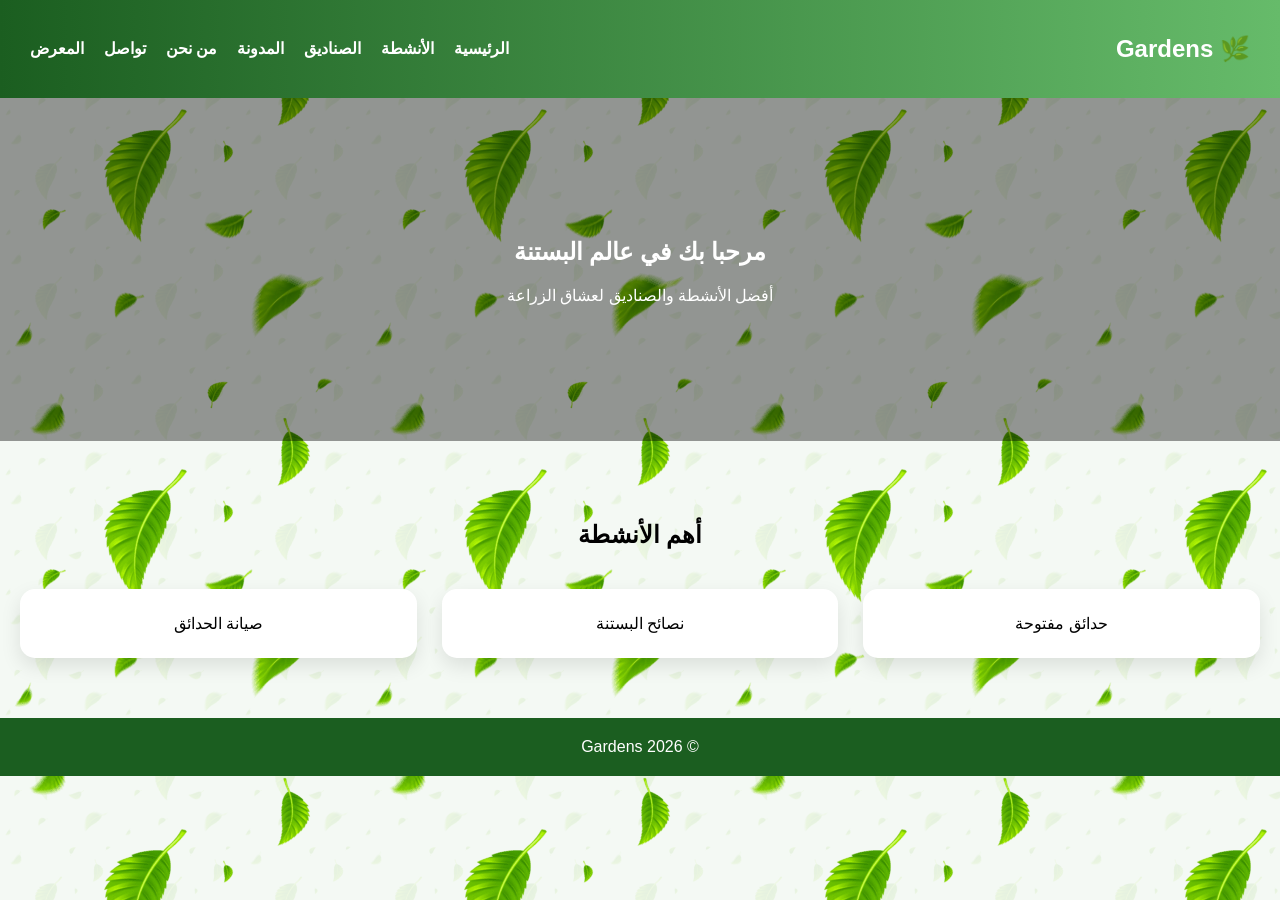
<file: index.html>
<!DOCTYPE html>
<html lang="ar">
<head>
<meta charset="UTF-8">
<title>Gardens</title>
<link rel="stylesheet" href="style.css">
</head>

<body>

<nav>
<h1>🌿 Gardens</h1>
<ul>
<li><a href="index.html">الرئيسية</a></li>
<li><a href="activities.html">الأنشطة</a></li>
<li><a href="boxes.html">الصناديق</a></li>
<li><a href="blog.html">المدونة</a></li>
<li><a href="about.html">من نحن</a></li>
<li><a href="contact.html">تواصل</a></li>
<li><a href="gallery.html">المعرض</a></li>
</ul>
</nav>

<section class="hero">
<h2>مرحبا بك في عالم البستنة</h2>
<p>أفضل الأنشطة والصناديق لعشاق الزراعة</p>
</section>

<section>
<h2>أهم الأنشطة</h2>
<div class="cards">
<div class="card">حدائق مفتوحة</div>
<div class="card">نصائح البستنة</div>
<div class="card">صيانة الحدائق</div>
</div>
</section>

<footer>© 2026 Gardens</footer>
<button id="topBtn" onclick="scrollToTop()">⬆</button>

<script>
window.onscroll = function() {
document.getElementById("topBtn").style.display =
window.scrollY > 300 ? "block" : "none";
}

function scrollToTop() {
window.scrollTo({top: 0, behavior: "smooth"});
}
</script>
</body>
</html>
</file>
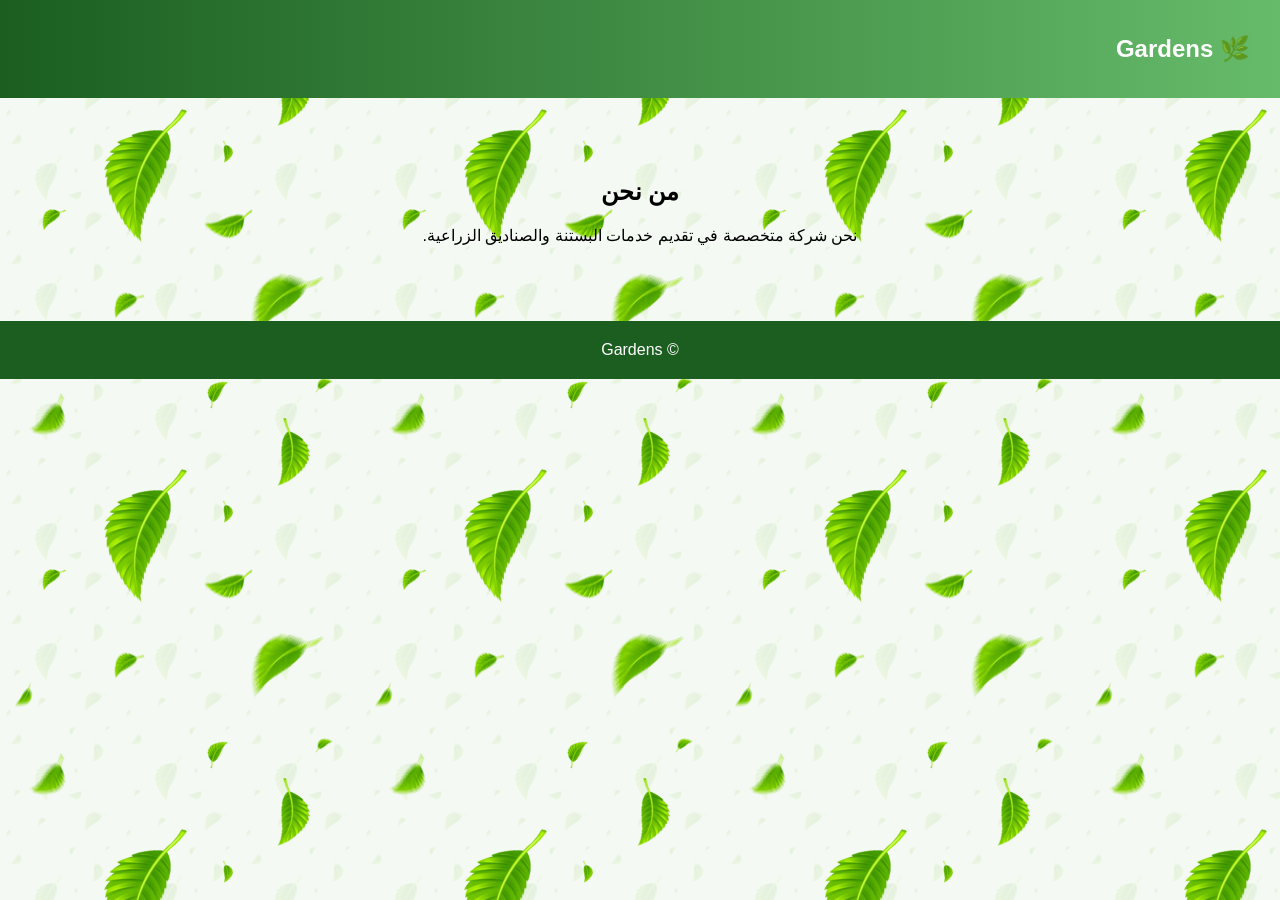
<file: about.html>
<!DOCTYPE html>
<html lang="ar">
<head>
<meta charset="UTF-8">
<title>من نحن</title>
<link rel="stylesheet" href="style.css">
</head>

<body>

<nav>
<h1>🌿 Gardens</h1>
</nav>
<button id="topBtn" onclick="scrollToTop()">⬆</button>

<script>
window.onscroll = function() {
document.getElementById("topBtn").style.display =
window.scrollY > 300 ? "block" : "none";
}

function scrollToTop() {
window.scrollTo({top: 0, behavior: "smooth"});
}
</script>
<section>
<h2>من نحن</h2>
<p>نحن شركة متخصصة في تقديم خدمات البستنة والصناديق الزراعية.</p>
</section>

<footer>© Gardens</footer>

</body>
</html>
</file>
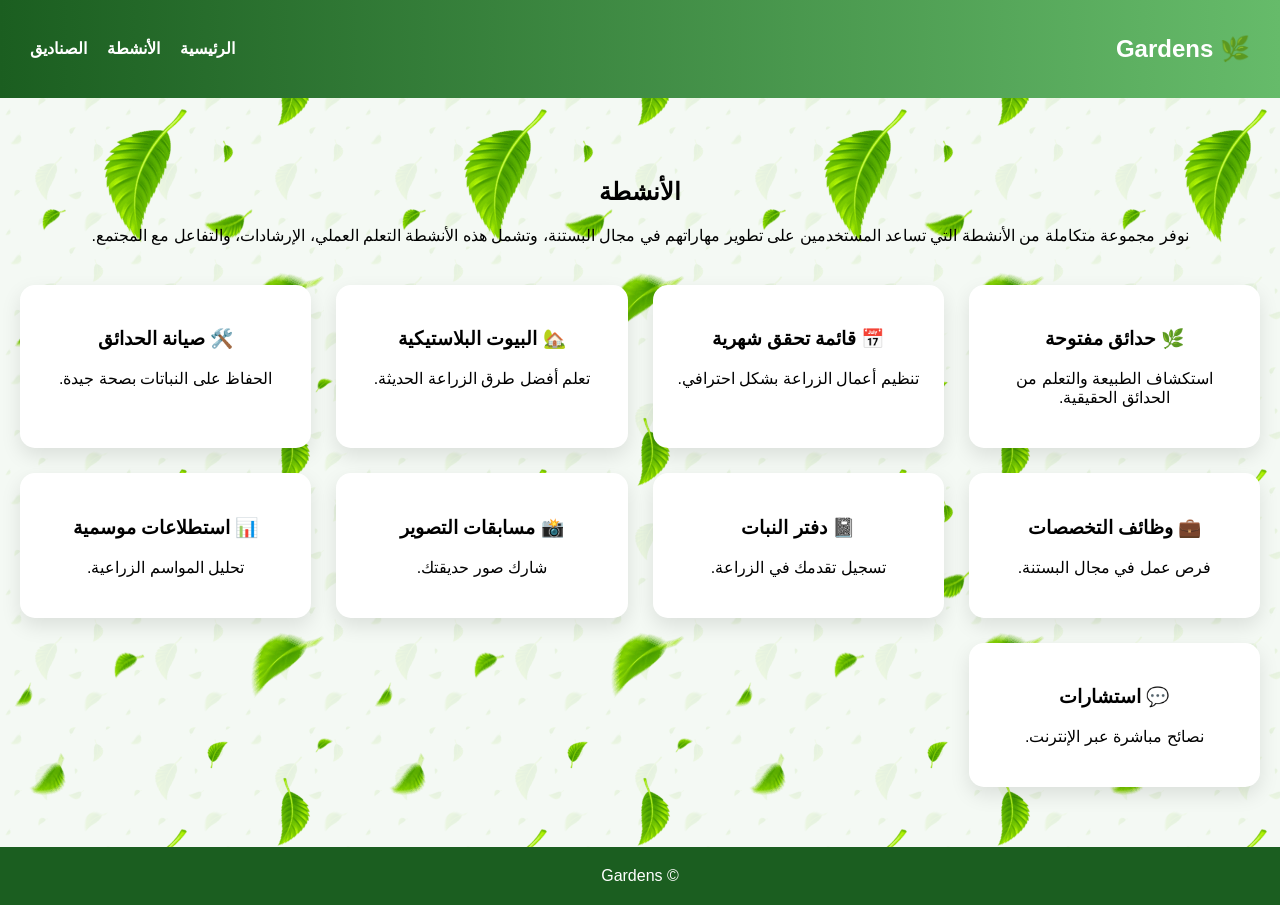
<file: activities.html>
<!DOCTYPE html>
<html lang="ar">
<head>
<meta charset="UTF-8">
<title>الأنشطة</title>
<link rel="stylesheet" href="style.css">
</head>

<body>

<nav>
<h1>🌿 Gardens</h1>
<ul>
<li><a href="index.html">الرئيسية</a></li>
<li><a href="activities.html">الأنشطة</a></li>
<li><a href="boxes.html">الصناديق</a></li>
</ul>
</nav>

<section>

<h2>الأنشطة</h2>

<p>
نوفر مجموعة متكاملة من الأنشطة التي تساعد المستخدمين على تطوير مهاراتهم في مجال البستنة،
وتشمل هذه الأنشطة التعلم العملي، الإرشادات، والتفاعل مع المجتمع.
</p>

<div class="cards">

<div class="card">
<h3>🌿 حدائق مفتوحة</h3>
<p>استكشاف الطبيعة والتعلم من الحدائق الحقيقية.</p>
</div>

<div class="card">
<h3>📅 قائمة تحقق شهرية</h3>
<p>تنظيم أعمال الزراعة بشكل احترافي.</p>
</div>

<div class="card">
<h3>🏡 البيوت البلاستيكية</h3>
<p>تعلم أفضل طرق الزراعة الحديثة.</p>
</div>

<div class="card">
<h3>🛠️ صيانة الحدائق</h3>
<p>الحفاظ على النباتات بصحة جيدة.</p>
</div>

<div class="card">
<h3>💼 وظائف التخصصات</h3>
<p>فرص عمل في مجال البستنة.</p>
</div>

<div class="card">
<h3>📓 دفتر النبات</h3>
<p>تسجيل تقدمك في الزراعة.</p>
</div>

<div class="card">
<h3>📸 مسابقات التصوير</h3>
<p>شارك صور حديقتك.</p>
</div>

<div class="card">
<h3>📊 استطلاعات موسمية</h3>
<p>تحليل المواسم الزراعية.</p>
</div>

<div class="card">
<h3>💬 استشارات</h3>
<p>نصائح مباشرة عبر الإنترنت.</p>
</div>

</div>

</section>

<footer>© Gardens</footer>

<button id="topBtn" onclick="scrollToTop()">⬆</button>

<script>
window.onscroll = function() {
    document.getElementById("topBtn").style.display =
    window.scrollY > 300 ? "block" : "none";
}

function scrollToTop() {
    window.scrollTo({top: 0, behavior: "smooth"});
}
</script>

</body>
</html>
</file>
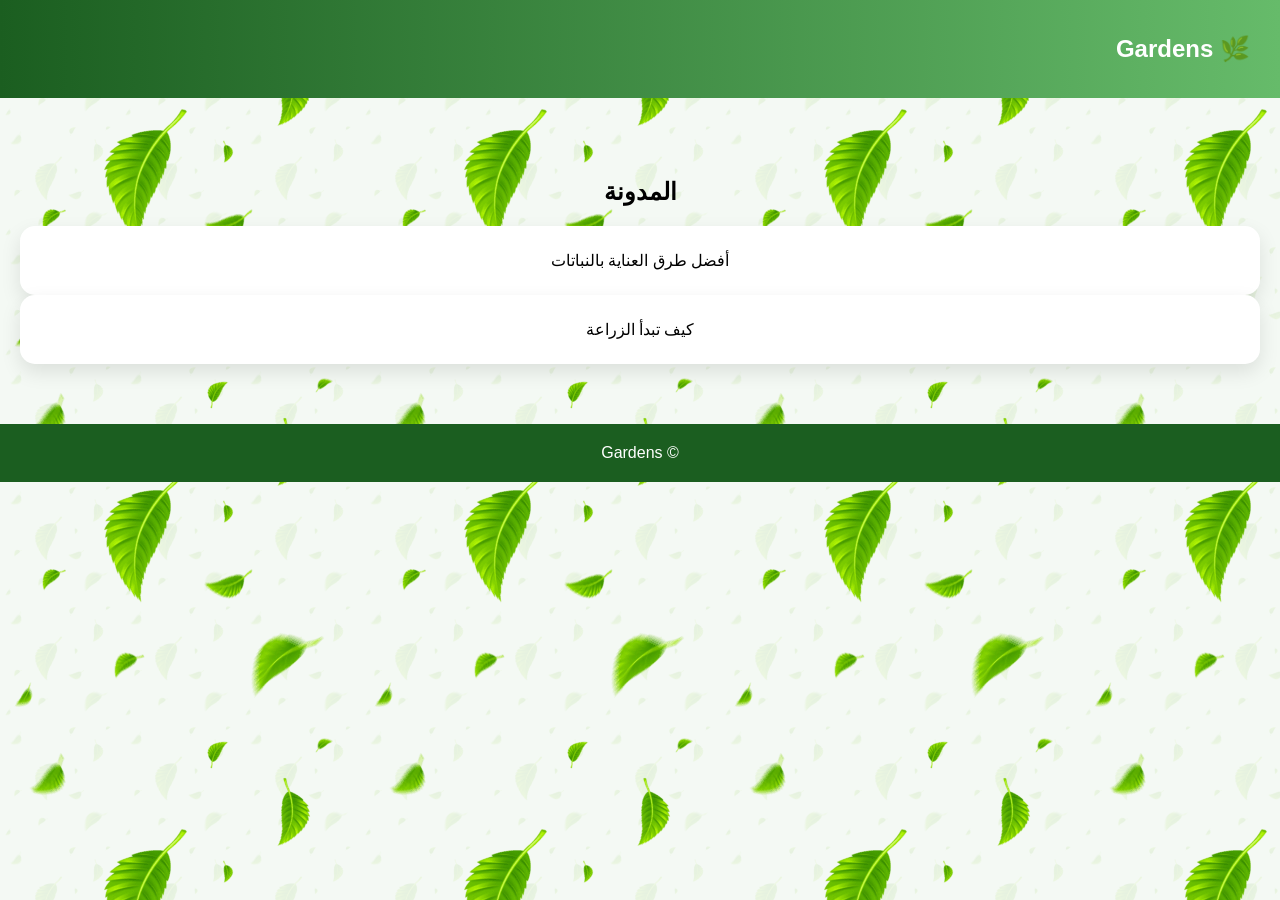
<file: blog.html>
<!DOCTYPE html>
<html lang="ar">
<head>
<meta charset="UTF-8">
<title>المدونة</title>
<link rel="stylesheet" href="style.css">
</head>

<body>

<nav>
<h1>🌿 Gardens</h1>
</nav>
<button id="topBtn" onclick="scrollToTop()">⬆</button>

<script>
window.onscroll = function() {
document.getElementById("topBtn").style.display =
window.scrollY > 300 ? "block" : "none";
}

function scrollToTop() {
window.scrollTo({top: 0, behavior: "smooth"});
}
</script>
<section>
<h2>المدونة</h2>
<div class="card">أفضل طرق العناية بالنباتات</div>
<div class="card">كيف تبدأ الزراعة</div>
</section>

<footer>© Gardens</footer>

</body>
</html>
</file>
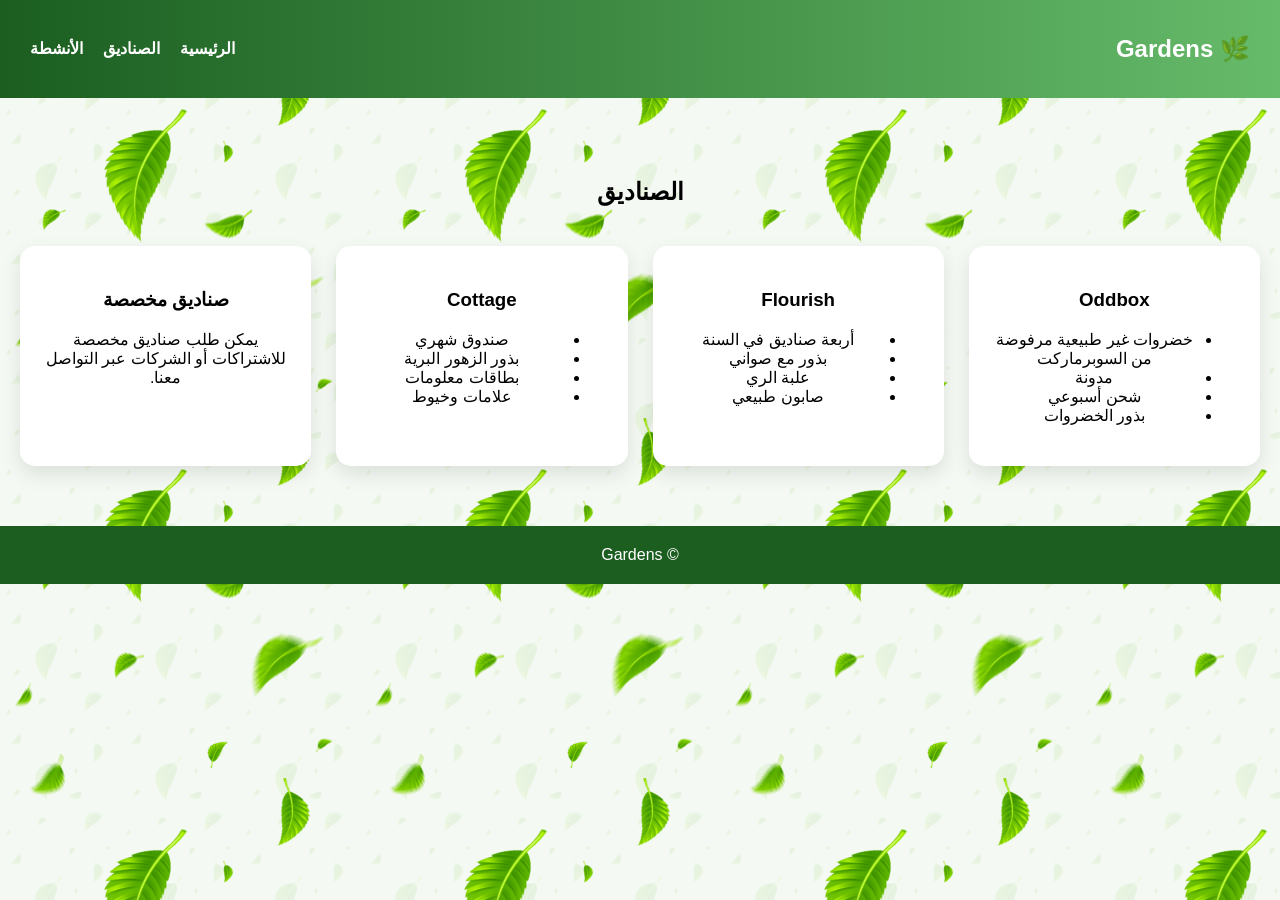
<file: boxes.html>
<!DOCTYPE html>
<html lang="ar">
<head>
<meta charset="UTF-8">
<title>الصناديق</title>
<link rel="stylesheet" href="style.css">
</head>

<body>

<nav>
<h1>🌿 Gardens</h1>
<ul>
<li><a href="index.html">الرئيسية</a></li>
<li><a href="boxes.html">الصناديق</a></li>
<li><a href="activities.html">الأنشطة</a></li>
</ul>
</nav>

<section>
<h2>الصناديق</h2>

<div class="cards">

<!-- Oddbox -->
<div class="card">
<h3>Oddbox</h3>
<ul>
<li>خضروات غير طبيعية مرفوضة من السوبرماركت</li>
<li>مدونة</li>
<li>شحن أسبوعي</li>
<li>بذور الخضروات</li>
</ul>
</div>

<!-- Flourish -->
<div class="card">
<h3>Flourish</h3>
<ul>
<li>أربعة صناديق في السنة</li>
<li>بذور مع صواني</li>
<li>علبة الري</li>
<li>صابون طبيعي</li>
</ul>
</div>

<!-- Cottage -->
<div class="card">
<h3>Cottage</h3>
<ul>
<li>صندوق شهري</li>
<li>بذور الزهور البرية</li>
<li>بطاقات معلومات</li>
<li>علامات وخيوط</li>
</ul>
</div>
<button id="topBtn" onclick="scrollToTop()">⬆</button>

<script>
window.onscroll = function() {
document.getElementById("topBtn").style.display =
window.scrollY > 300 ? "block" : "none";
}

function scrollToTop() {
window.scrollTo({top: 0, behavior: "smooth"});
}
</script>
<!-- Custom Boxes -->
<div class="card">
<h3>صناديق مخصصة</h3>
<p>يمكن طلب صناديق مخصصة للاشتراكات أو الشركات عبر التواصل معنا.</p>
</div>

</div>
<button id="topBtn" onclick="scrollToTop()">⬆</button>

<script>
window.onscroll = function() {
document.getElementById("topBtn").style.display =
window.scrollY > 300 ? "block" : "none";
}

function scrollToTop() {
window.scrollTo({top: 0, behavior: "smooth"});
}
</script>
</section>

<footer>© Gardens</footer>

</body>
</html>
</file>
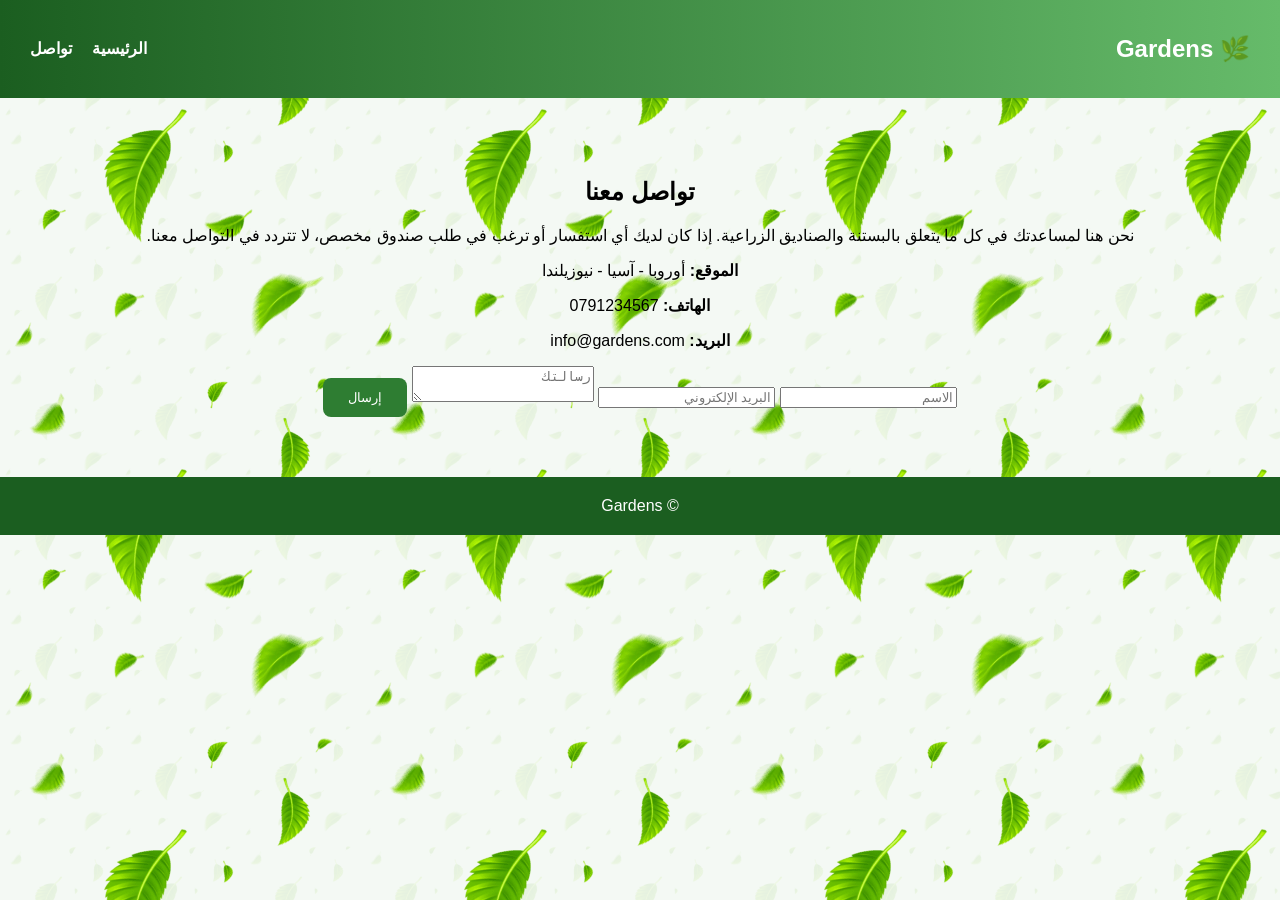
<file: contact.html>
<!DOCTYPE html>
<html lang="ar">
<head>
<meta charset="UTF-8">
<title>تواصل معنا</title>
<link rel="stylesheet" href="style.css">
</head>

<body>

<nav>
<h1>🌿 Gardens</h1>
<ul>
<li><a href="index.html">الرئيسية</a></li>
<li><a href="contact.html">تواصل</a></li>
</ul>
</nav>

<section>
<h2>تواصل معنا</h2>

<div class="contact-container">

<p>نحن هنا لمساعدتك في كل ما يتعلق بالبستنة والصناديق الزراعية. إذا كان لديك أي استفسار أو ترغب في طلب صندوق مخصص، لا تتردد في التواصل معنا.</p>

<p><strong>الموقع:</strong> أوروبا - آسيا - نيوزيلندا</p>
<p><strong>الهاتف:</strong> 0791234567</p>
<p><strong>البريد:</strong> info@gardens.com</p>

<form>
<input type="text" placeholder="الاسم">
<input type="email" placeholder="البريد الإلكتروني">
<textarea placeholder="رسالتك"></textarea>
<button>إرسال</button>
</form>

</div>

</section>

<footer>© Gardens</footer>

</body>
</html>
</file>
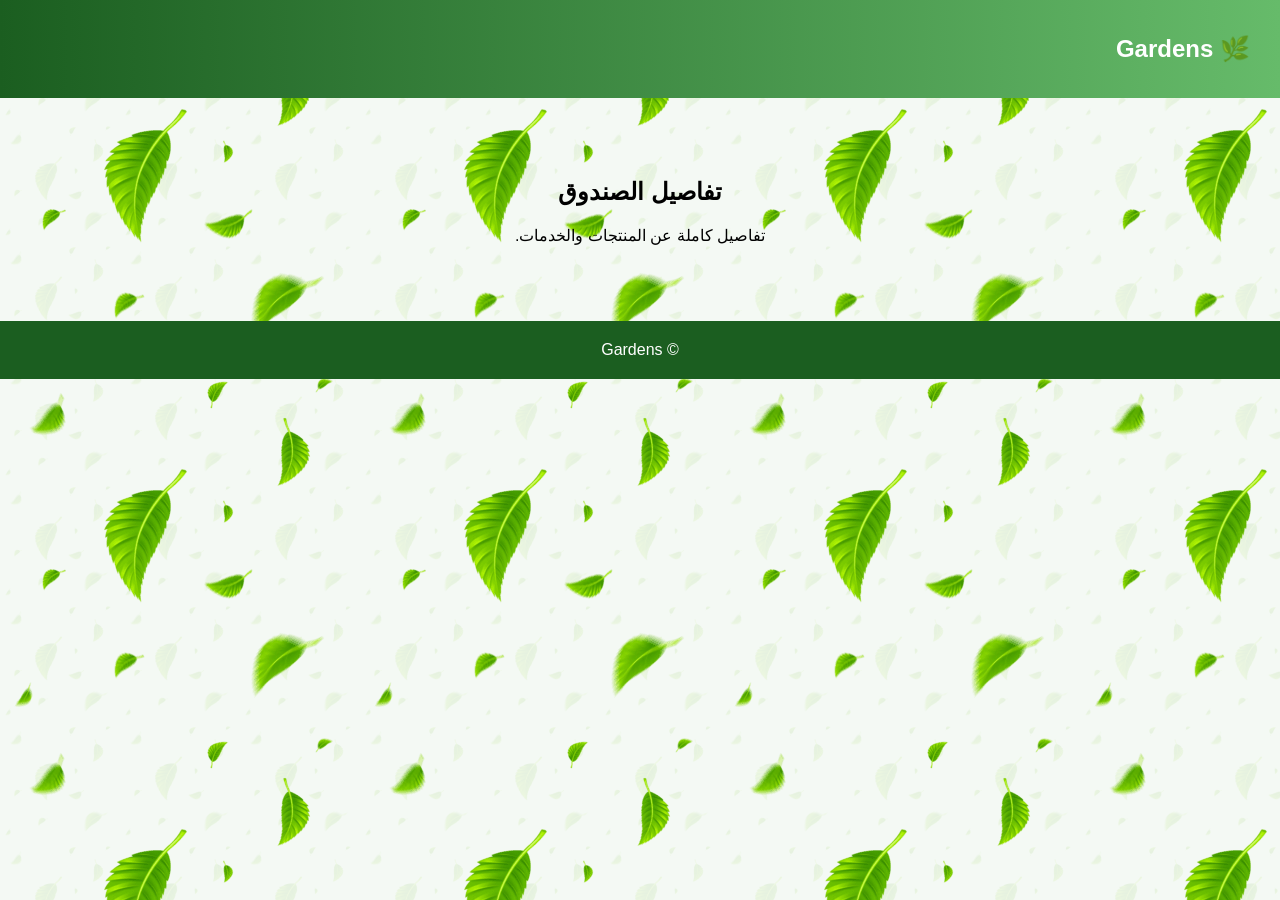
<file: details.html>
<!DOCTYPE html>
<html lang="ar">
<head>
<meta charset="UTF-8">
<title>تفاصيل</title>
<link rel="stylesheet" href="style.css">
</head>

<body>

<nav>
<h1>🌿 Gardens</h1>
</nav>

<section>
<h2>تفاصيل الصندوق</h2>
<p>تفاصيل كاملة عن المنتجات والخدمات.</p>
</section>

<footer>© Gardens</footer>
<button id="topBtn" onclick="scrollToTop()">⬆</button>

<script>
window.onscroll = function() {
document.getElementById("topBtn").style.display =
window.scrollY > 300 ? "block" : "none";
}

function scrollToTop() {
window.scrollTo({top: 0, behavior: "smooth"});
}
</script>
</body>
</html>
</file>
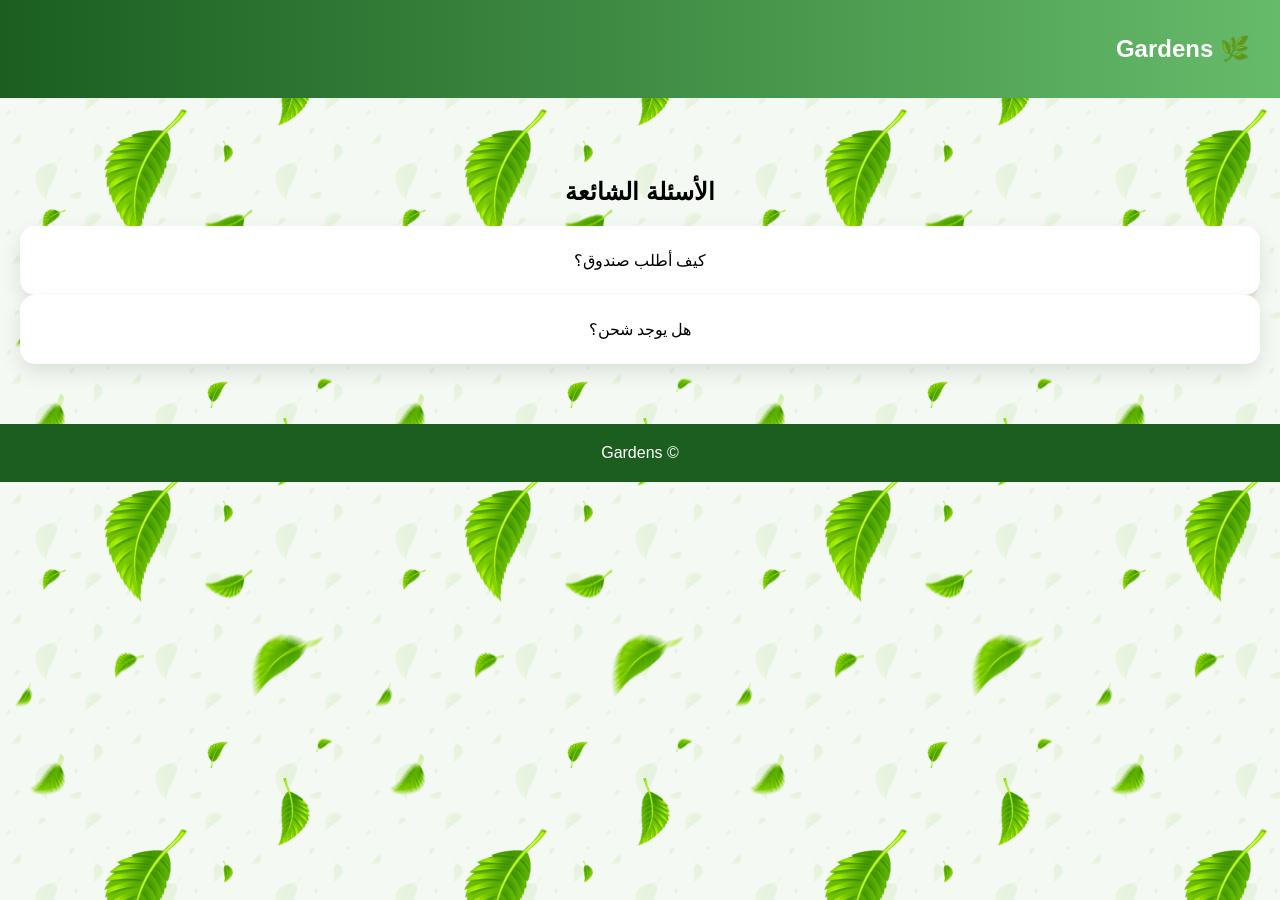
<file: faq.html>
<!DOCTYPE html>
<html lang="ar">
<head>
<meta charset="UTF-8">
<title>الأسئلة</title>
<link rel="stylesheet" href="style.css">
</head>

<body>

<nav>
<h1>🌿 Gardens</h1>
</nav>

<section>
<h2>الأسئلة الشائعة</h2>
<div class="card">كيف أطلب صندوق؟</div>
<div class="card">هل يوجد شحن؟</div>
</section>

<footer>© Gardens</footer>
<button id="topBtn" onclick="scrollToTop()">⬆</button>

<script>
window.onscroll = function() {
document.getElementById("topBtn").style.display =
window.scrollY > 300 ? "block" : "none";
}

function scrollToTop() {
window.scrollTo({top: 0, behavior: "smooth"});
}
</script>
</body>
</html>
</file>
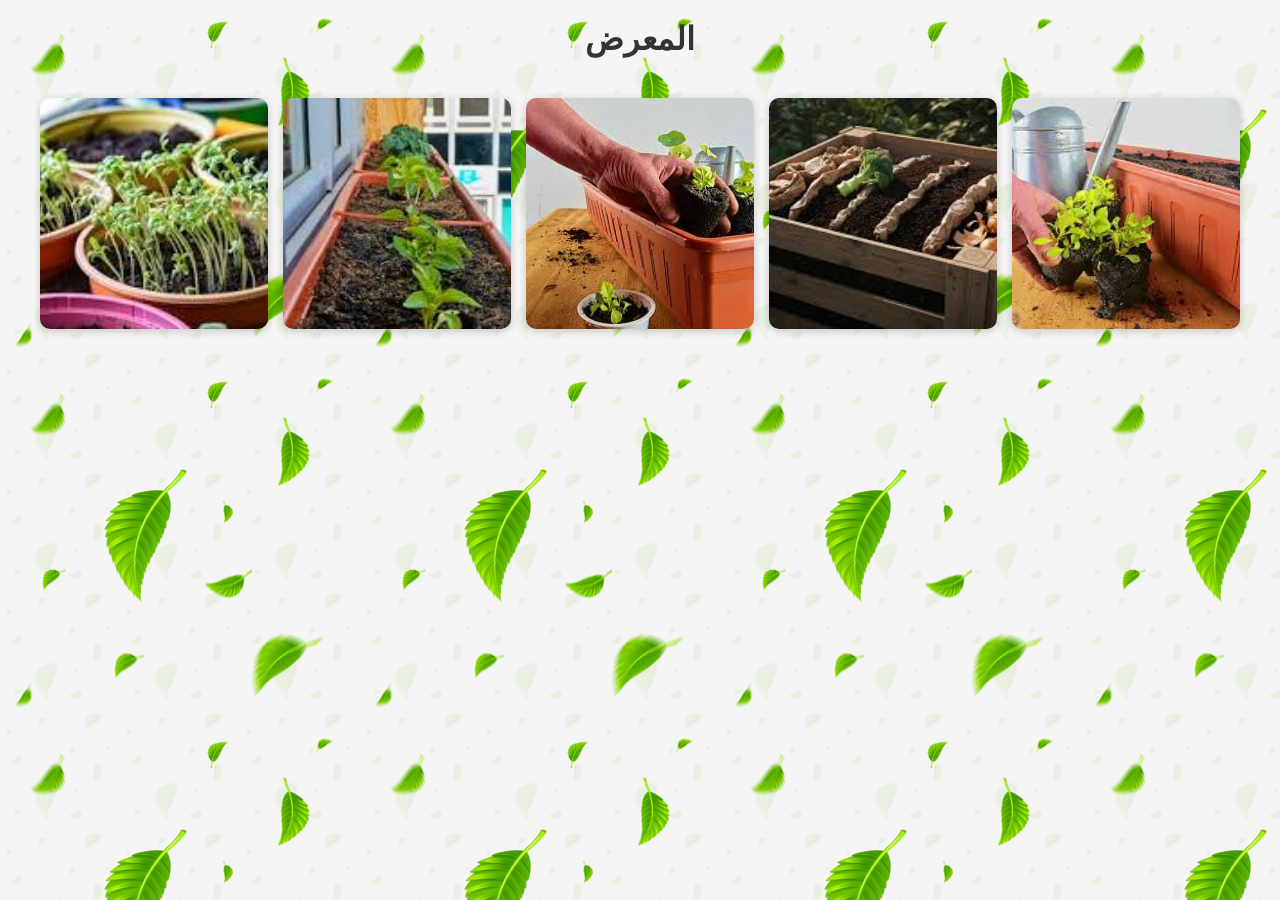
<file: gallery.html>
<!DOCTYPE html>
<html lang="ar">
<head>
    <meta charset="UTF-8">
    <meta name="viewport" content="width=device-width, initial-scale=1.0">
    <title>المعرض</title>
    <link rel="stylesheet" href="style.css"> <!-- لو عندك CSS خارجي -->
    <style>
        body {
            font-family: Arial, sans-serif;
            margin: 0;
            padding: 0;
            background-color: #f5f5f5;
        }

        h1 {
            text-align: center;
            margin: 20px 0;
            color: #333;
        }

        .gallery-container {
            display: grid;
            grid-template-columns: repeat(auto-fit, minmax(200px, 1fr));
            gap: 15px;
            padding: 20px;
            max-width: 1200px;
            margin: auto;
        }

        .gallery-item {
            overflow: hidden;
            border-radius: 10px;
            box-shadow: 0 2px 8px rgba(0,0,0,0.2);
            transition: transform 0.3s;
        }

        .gallery-item img {
            width: 100%;
            height: 100%;
            object-fit: cover;
            display: block;
        }

        .gallery-item:hover {
            transform: scale(1.05);
        }
    </style>
</head>
<body>
    <h1>المعرض</h1>

    <div class="gallery-container">
        <div class="gallery-item">
            <img src="images/image1.jpg" alt="صورة 1">
        </div>
        <div class="gallery-item">
            <img src="images/image2.jpg" alt="صورة 2">
        </div>
        <div class="gallery-item">
            <img src="images/image3.jpg" alt="صورة 3">
        </div>
        <div class="gallery-item">
            <img src="images/image4.jpg" alt="صورة 4">
        </div>
        <div class="gallery-item">
            <img src="images/image5.jpg" alt="صورة 5">
        </div>
        <!-- أضف المزيد حسب حاجتك -->
    </div>
</body>
</html>
</file>
<file: style.css>
body {
    margin: 0;
    font-family: Arial;
    direction: rtl;
    background-color: #f4f9f4;
}

/* 🌿 خلفية أوراق متناثرة */
body::before {
    content: "";
    position: fixed;
    width: 100%;
    height: 100%;
    background-image: url("leaf-pattern.png");
    background-repeat: repeat;
    background-size: 120px;
    opacity: 0.08;
    z-index: -1;
}

/* Navbar */
nav {
    display: flex;
    justify-content: space-between;
    align-items: center;
    background: linear-gradient(to right, #1b5e20, #66bb6a);
    padding: 15px 30px;
    color: white;
}

nav ul {
    display: flex;
    list-style: none;
    gap: 20px;
}

nav a {
    color: white;
    text-decoration: none;
    font-weight: bold;
    transition: 0.3s;
}

nav a:hover {
    color: #c8e6c9;
}

/* Hero */
.hero {
    text-align: center;
    padding: 120px 20px;
    background: linear-gradient(rgba(0,0,0,0.4), rgba(0,0,0,0.4));
    color: white;
}

/* Sections */
section {
    padding: 60px 20px;
    text-align: center;
}

/* 🟢 Cards Grid احترافي */
.cards {
    display: grid;
    grid-template-columns: repeat(auto-fit, minmax(250px,1fr));
    gap: 25px;
    margin-top: 40px;
}

/* Card */
.card {
    background: white;
    padding: 25px;
    border-radius: 15px;
    box-shadow: 0 8px 20px rgba(0,0,0,0.1);
    transition: 0.3s;
}

.card:hover {
    transform: translateY(-10px) scale(1.03);
}

/* 🟢 Buttons */
button {
    padding: 12px 25px;
    background: #2e7d32;
    color: white;
    border: none;
    border-radius: 8px;
}

/* 🟢 Scroll Button */
#topBtn {
    position: fixed;
    bottom: 20px;
    left: 20px;
    padding: 10px;
    background: green;
    color: white;
    border: none;
    display: none;
}

/* 🟢 Footer */
footer {
    background: #1b5e20;
    color: white;
    padding: 20px;
    text-align: center;
}
body {
    background-image: url('images/leaf-pattern.png');
    background-repeat: repeat;
    background-position: top left;
    background-attachment: fixed;
    background-size: auto;
}
</file>
